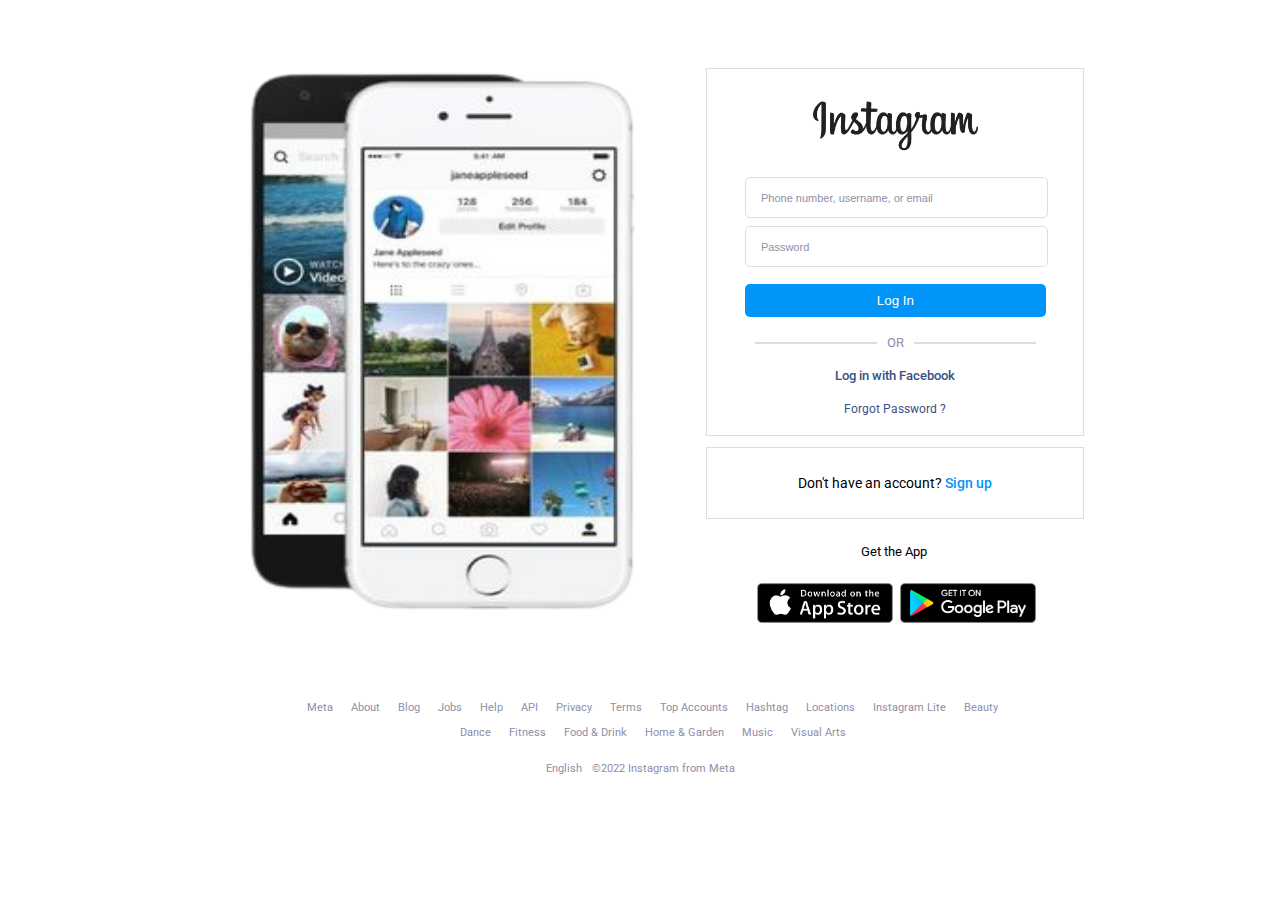
<file: index.html>
<!DOCTYPE html>
<html lang="en">
<head>
   <meta charset="UTF-8">
   <meta http-equiv="X-UA-Compatible" content="IE=edge">
   <meta name="viewport" content="width=device-width, initial-scale=1.0">
   <title>Tugas CSS</title>
   <!-- Roboto Fonts Google -->
   <link href="https://fonts.googleapis.com/css2?family=Comfortaa:wght@300;400;500;600;700&family=Roboto:wght@100;300;400;500;700&display=swap" rel="stylesheet">
   <!-- Main CSS -->
   <link rel="stylesheet" href="css/style.css">
</head>
<body>
   <div class="container-grid">
      <!-- Left Side -->
      <div class="item-grid">
         <div class="image-left-side">
            <img src="images/gambar_ig_2.png" alt="image_left_side">
         </div>
      </div>
      <!-- End Left Side -->

      <!-- Right Side -->
      <div class="item-grid">
         <div class="card">
            <div class="card-header-section">
               <a href="#">
                  <img src="images/ig_logo.png" alt="gambar_instagram">
               </a>
            </div>

            <div class="card-body-section">
               <form action="#">
                  <input type="text" name="username" placeholder="Phone number, username, or email">
                  <input type="password" name="password" placeholder="Password">
                  <button type="submit" class="btn-login">Log In</button>
               </form>
               <div class="or">
                  <hr><span>OR</span><hr>
               </div>
               <div class="login-fb">
                  <a href="#">Log in with Facebook</a>
               </div>
               <div class="forgot">
                  <a href="#">Forgot Password ?</a>
               </div>
            </div>
         </div>
         <div class="card part-2">
            <p>Don't have an account? <span><a href="#">Sign up</a></span></p>
         </div>
         <p class="get-app">Get the App</p>
         <div class="download">
            <img src="images/app_store.png" alt="app-store">
            <img src="images/google_play.png" alt="play-store">
         </div>
      </div>
      <!-- End Right Side -->
   </div>
   <div class="container">
      <!-- footer -->
      <div class="footer">
         <ul>
            <li>Meta</li>
            <li>About</li>
            <li>Blog</li>
            <li>Jobs</li>
            <li>Help</li>
            <li>API</li>
            <li>Privacy</li>
            <li>Terms</li>
            <li>Top Accounts</li>
            <li>Hashtag</li>
            <li>Locations</li>
            <li>Instagram Lite</li>
            <li>Beauty</li>
            <li>Dance</li>
            <li>Fitness</li>
            <li>Food & Drink</li>
            <li>Home & Garden</li>
            <li>Music</li>
            <li>Visual Arts</li>
         </ul>

         <p><span>English</span>&copy;2022 Instagram from Meta</p>
      </div>
      <!-- end footer -->
   </div>
</body>
</html>
</file>
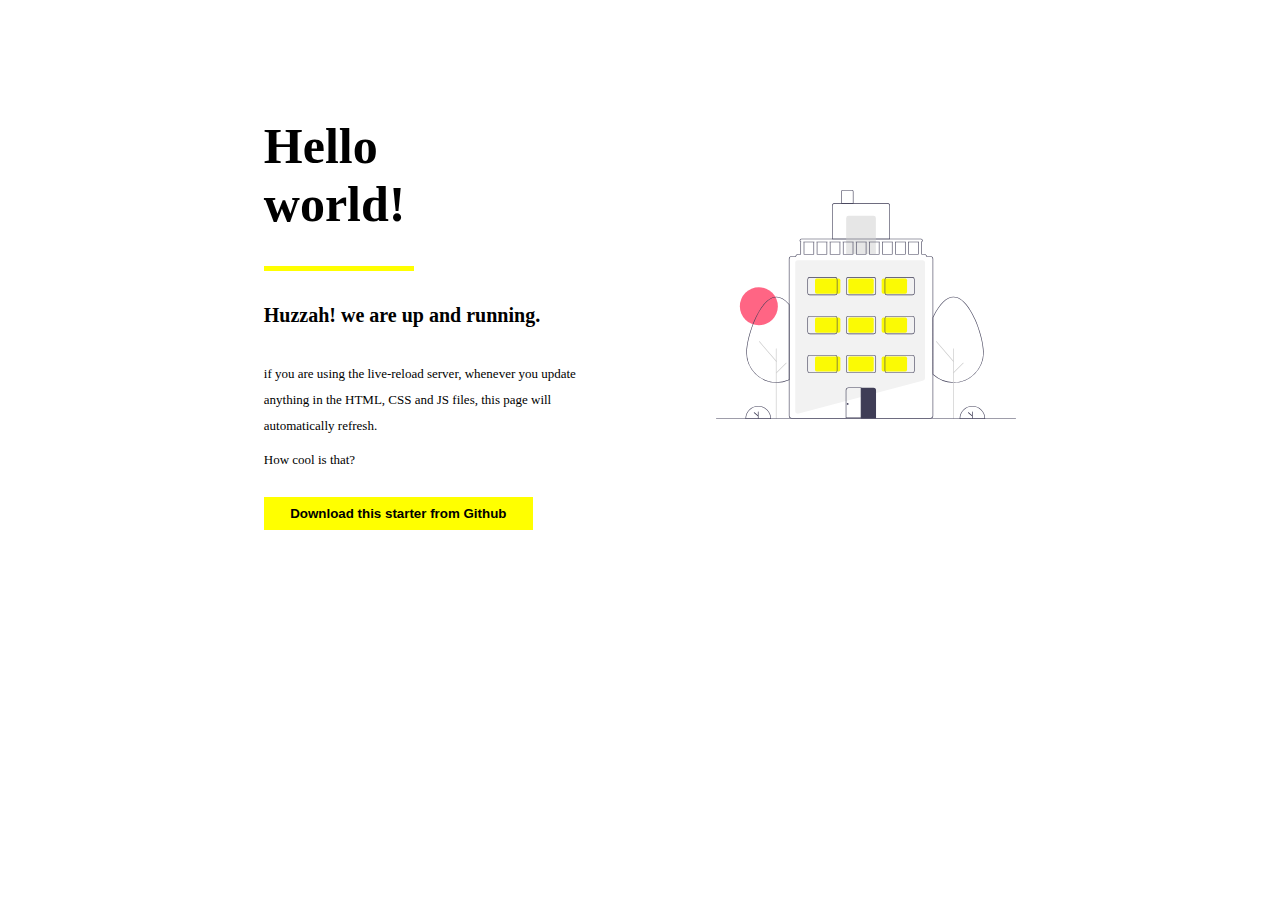
<file: studiKasus1.html>
<!DOCTYPE html>
<html lang="en">
<head>
   <meta charset="UTF-8">
   <meta http-equiv="X-UA-Compatible" content="IE=edge">
   <meta name="viewport" content="width=device-width, initial-scale=1.0">
   <title>Studi Kasus 1 CSS</title>
   <link rel="stylesheet" href="css/style.css">
</head>
<body id="studi-kasus-1">
   <div class="container">
      <table border="0">
         <tr>
            <td>
               <h1 class="title-bold title-h1">Hello<br>world!</h1>
               <div class="line"></div>
               <h5 class="title-bold title-h5">Huzzah! we are up and running.</h5>
               <p class="text-padding-right">if you are using the live-reload server, whenever you update anything in the HTML, CSS and JS files, this page will automatically refresh.</p>
               <p>How cool is that?</p>
               <br>
               <button class="btn bg-yellow font-medium">Download this starter from Github</button>
            </td>
            <td>
               <img src="images/building_1.svg" alt="gambar_studi_kasus_1">
            </td>
         </tr>
      </table>
   </div>
</body>
</html>
</file>
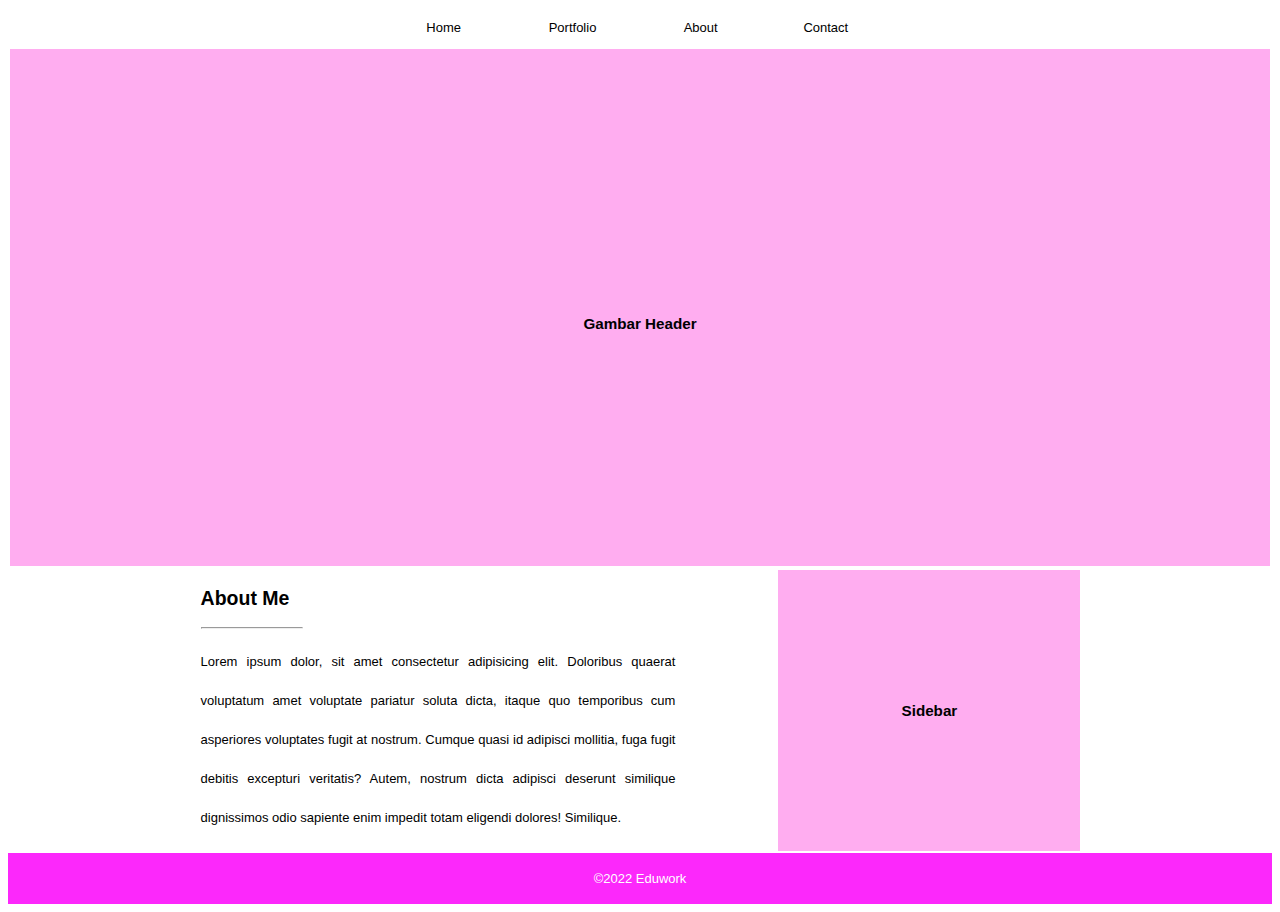
<file: studiKasus2.html>
<!DOCTYPE html>
<html lang="en">
<head>
   <meta charset="UTF-8">
   <meta http-equiv="X-UA-Compatible" content="IE=edge">
   <meta name="viewport" content="width=device-width, initial-scale=1.0">
   <title>Studi Kasus 2 CSS</title>
   <link rel="stylesheet" href="css/style.css">
</head>
<body id="studi-kasus-2">
   <!-- Navbar -->
   <header>
      <table border="0" cellpadding="10">
         <tr>
            <td width="30%"></td>
            <td>
               <center><a href="#">Home</a></center>
            </td>
            <td>
               <center><a href="#">Portfolio</a></center>
            </td>
            <td>
               <center><a href="#">About</a></center>
            </td>
            <td>
               <center><a href="#">Contact</a></center>
            </td>
            <td width="30%"></td>
         </tr>
      </table>
      <!-- End Navbar -->
      
      <!-- Header Image -->
      <table width="100%">
         <tr bgcolor="#FFADF0">
            <td><div class="slider">
               <h3>Gambar Header</h3>
            </div></td>
         </tr>
      </table>
      <!-- End Header Image -->
   </header>
   
   <!-- Main Content -->
   <main>
   <div class="container">
<table border="0">
   <tr>
      <td >
         <h2>About Me</h2>
         <hr class="underline">
         <p class="about">Lorem ipsum dolor, sit amet consectetur adipisicing elit. Doloribus quaerat voluptatum amet voluptate pariatur soluta dicta, itaque quo temporibus cum asperiores voluptates fugit at nostrum. Cumque quasi id adipisci mollitia, fuga fugit debitis excepturi veritatis? Autem, nostrum dicta adipisci deserunt similique dignissimos odio sapiente enim impedit totam eligendi dolores! Similique.</p>
      </td>
      <td bgcolor="#FFADF0">
         <div class="sidebar">
            <h3>Sidebar</h3>
         </div>
      </td>
   </tr>
</table>
</div>
</main>
<!-- End Main Content -->

<!-- Footer -->
<footer>
   <table class="footer" border="0">
      <tr>
         <td><center><font color="white">&copy;2022 Eduwork<font/></center></td>
      </tr>
   </table>
</footer>
<!-- End Footer -->
</body>
</html>
</file>
<file: css/style.css>
/* Index.html */

* {
   --font-primary: 'Roboto', sans-serif;
   --font-size: 13px;
   --color-font-form: rgb(142, 142, 170);
}

body {
   font-family: var(--font-primary);
   font-size: var(--font-size);
}

.container-grid {
   display: grid;
   column-gap: 2%;
   grid-template-columns: auto auto;
   padding: 0% 15% 0% 15%;
}

.container {
   padding: 0% 20% 0% 20%;
}

.item-grid {
   padding: 60px 0px;
   text-align: center;
}

.image-left-side {
   padding: 0;
   margin: 0;
}

.image-left-side img {
   width: 390px;
   height: 550px;
}

.card {
   padding: 3.5% 10%;
   border: 1px solid #dddddd;
   width: 80%;
   margin: auto;
}

.card .card-header-section {
   padding: 3% 10%;
   display: flex;
   justify-content: center;
}

.card .card-header-section a img {
   width: 175px;
   height: 65px;
}

.card-body-section {
   padding: 3% 0% 2% 0%;
   text-align: center;
}

.card-body-section form input {
   display: block;
   margin-bottom: 8px;
   width: 90%;
   border: 1px solid #dddddd;
   border-radius: 5px;
   padding: 4% 5%;
   outline: none;
   transition: 0.2s;
   -webkit-transition: 0.2s;
}

input:focus {
   border: 1px solid #06cfb4;
}

::placeholder {
   font-size: 11px;
   color: var(--color-font-form);
}



.btn-login {
   background-color: #0095F6;
   color: white;
   border: none;
   border-radius: 5px;
   width: 100%;
   padding: 3%;
   margin-top: 9px;
}

.or {
   display: flex;
   flex-direction: row;
   padding-top: 6%;
   color: var(--color-font-form);
}

.or>hr {
   width: 40%;
   border: 1px solid #dddddd;
}

.login-fb {
   font-style: 16px;
   font-weight: 500;
   padding-top: 6%;
}

.login-fb a,
a {
   color: rgb(56, 81, 133);
   text-decoration: none;
}

.forgot {
   padding-top: 6%;
   font-size: 12px;
}

.part-2 {
   margin-top: 3%;

   font-size: 14px;
}

.part-2 span a {
   color: rgb(0, 149, 246);
   font-weight: 500;
}

.get-app {
   padding-top: 3%;
   padding-bottom: 3%;
}

.download img {
   width: 136px;
   height: 40px;
   margin-left: 1%;
}

.footer {
   text-align: center;
}

.footer ul li {
   display: inline-block;
   padding-right: 15px;
   margin-bottom: 10px;
   font-size: 11px;
   color: var(--color-font-form);
}

.footer span {
   margin-right: 10px;
}

.footer p {
   font-size: 11px;
   color: var(--color-font-form);
}

/* End Index.html */

/* Studi Kasus 1  */
#studi-kasus-1 {
   font-family: 'century gothic';
}

#studi-kasus-1 table {
   width: 100%;
   margin-top: 80px;
}

#studi-kasus-1 img {
   width: 300px;
}

.title-bold {
   font-weight: 700;
}

.title-h1 {
   font-size: 50px;
}

.line {
   background-color: yellow;
   width: 150px;
   height: 5px;
}

.title-h5 {
   font-size: 20px;
}

.text-padding-right {
   padding-right: 100px;
   line-height: 2;
}

.btn {
   width: 60%;
   padding: 2%;
   border: none;
   border-radius: 5;
}

.bg-yellow {
   background-color: yellow;
}

.font-medium {
   font-weight: 600;
}

/* End Studi Kasus 1 */

/* studi kasus 2 */
#studi-kasus-2 .container {
   padding: 0% 15% 0% 15%;
}

#studi-kasus-2 table {
   width: 100%;
}

#studi-kasus-2 .slider {
   height: 500px;
}

.slider h3 {
   text-align: center;
   padding-top: 250px;
}

#studi-kasus-2 .underline {
   width: 100px;
   margin-left: 0px;
}

#studi-kasus-2 .about {
   line-height: 3;
   text-align: justify;
   padding-right: 100px;
}

#studi-kasus-2 .sidebar {
   width: 300px;
   text-align: center;
}

#studi-kasus-2 a {
   text-decoration: none;
   color: black;
}

#studi-kasus-2 ul li {
   padding-bottom: 10px;
}

#studi-kasus-2 table.footer {
   background-color: #FC28FB;
   width: 100%;
   padding: 15px 0px 15px 0px;
}

/* end studi kasus 2 */
</file>
